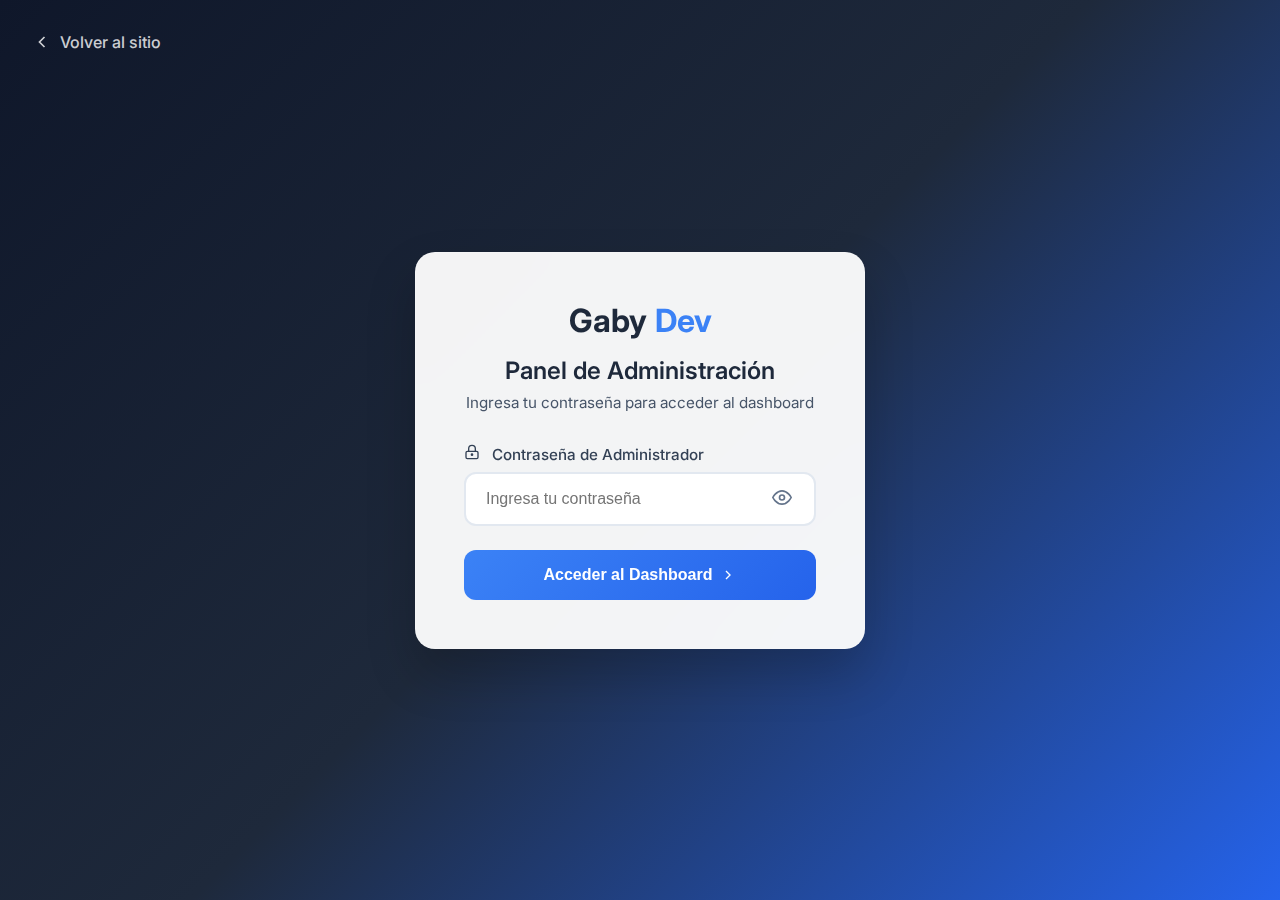
<file: admin-login.html>
<!DOCTYPE html>
<html lang="es">
<head>
  <meta charset="UTF-8">
  <meta name="viewport" content="width=device-width, initial-scale=1.0">
  <title>Panel de Administración - GabyDev</title>
  <meta name="robots" content="noindex, nofollow">
  
  <!-- Fonts -->
  <link rel="preconnect" href="https://fonts.googleapis.com">
  <link rel="preconnect" href="https://fonts.gstatic.com" crossorigin>
  <link href="https://fonts.googleapis.com/css2?family=Inter:wght@300;400;500;600;700&display=swap" rel="stylesheet">
  
  <!-- Back4App SDK -->
  <script src="https://npmcdn.com/parse@4.2.0/dist/parse.min.js"></script>
  
  <style>
    :root {
      --primary: #3b82f6;
      --primary-dark: #2563eb;
      --secondary: #f59e0b;
      --gray-50: #f8fafc;
      --gray-100: #f1f5f9;
      --gray-200: #e2e8f0;
      --gray-300: #cbd5e1;
      --gray-400: #94a3b8;
      --gray-500: #64748b;
      --gray-600: #475569;
      --gray-700: #334155;
      --gray-800: #1e293b;
      --gray-900: #0f172a;
      --red-500: #ef4444;
      --green-500: #10b981;
      --yellow-500: #f59e0b;
    }

    * {
      margin: 0;
      padding: 0;
      box-sizing: border-box;
    }

    body {
      font-family: 'Inter', sans-serif;
      background: linear-gradient(135deg, var(--gray-900) 0%, var(--gray-800) 50%, var(--primary-dark) 100%);
      min-height: 100vh;
      display: flex;
      align-items: center;
      justify-content: center;
      position: relative;
      overflow: hidden;
    }

    /* Animated background particles */
    .particles {
      position: absolute;
      top: 0;
      left: 0;
      width: 100%;
      height: 100%;
      overflow: hidden;
      z-index: 1;
    }

    .particle {
      position: absolute;
      background: rgba(59, 130, 246, 0.1);
      border-radius: 50%;
      animation: float 20s infinite linear;
    }

    .particle:nth-child(odd) {
      background: rgba(245, 158, 11, 0.1);
      animation-duration: 25s;
    }

    @keyframes float {
      0% {
        transform: translateY(100vh) rotate(0deg);
        opacity: 0;
      }
      10% {
        opacity: 1;
      }
      90% {
        opacity: 1;
      }
      100% {
        transform: translateY(-100vh) rotate(360deg);
        opacity: 0;
      }
    }

    .login-container {
      background: rgba(255, 255, 255, 0.95);
      backdrop-filter: blur(20px);
      border-radius: 20px;
      padding: 3rem;
      box-shadow: 0 25px 50px rgba(0, 0, 0, 0.2);
      border: 1px solid rgba(255, 255, 255, 0.2);
      max-width: 450px;
      width: 90%;
      position: relative;
      z-index: 10;
      animation: slideUp 0.8s ease-out;
    }

    @keyframes slideUp {
      from {
        opacity: 0;
        transform: translateY(50px);
      }
      to {
        opacity: 1;
        transform: translateY(0);
      }
    }

    .login-header {
      text-align: center;
      margin-bottom: 2rem;
    }

    .logo {
      display: flex;
      align-items: center;
      justify-content: center;
      gap: 0.5rem;
      margin-bottom: 1rem;
    }

    .logo-text {
      font-size: 2rem;
      font-weight: 700;
      color: var(--gray-800);
    }

    .logo-accent {
      font-size: 2rem;
      font-weight: 700;
      color: var(--primary);
    }

    .login-title {
      font-size: 1.5rem;
      font-weight: 600;
      color: var(--gray-800);
      margin-bottom: 0.5rem;
    }

    .login-subtitle {
      color: var(--gray-600);
      font-size: 0.95rem;
    }

    .form-group {
      margin-bottom: 1.5rem;
      position: relative;
    }

    .form-label {
      display: block;
      margin-bottom: 0.5rem;
      color: var(--gray-700);
      font-weight: 500;
      font-size: 0.95rem;
    }

    .form-input {
      width: 100%;
      padding: 1rem 1.25rem;
      border: 2px solid var(--gray-200);
      border-radius: 12px;
      font-size: 1rem;
      transition: all 0.3s ease;
      background: white;
      position: relative;
    }

    .form-input:focus {
      outline: none;
      border-color: var(--primary);
      box-shadow: 0 0 0 3px rgba(59, 130, 246, 0.1);
    }

    .password-toggle {
      position: absolute;
      right: 1rem;
      top: 50%;
      transform: translateY(-50%);
      background: none;
      border: none;
      color: var(--gray-500);
      cursor: pointer;
      padding: 0.5rem;
      transition: color 0.3s ease;
    }

    .password-toggle:hover {
      color: var(--gray-700);
    }

    .login-button {
      width: 100%;
      background: linear-gradient(135deg, var(--primary) 0%, var(--primary-dark) 100%);
      color: white;
      border: none;
      padding: 1rem 1.5rem;
      border-radius: 12px;
      font-size: 1rem;
      font-weight: 600;
      cursor: pointer;
      transition: all 0.3s ease;
      position: relative;
      overflow: hidden;
      display: flex;
      align-items: center;
      justify-content: center;
      gap: 0.5rem;
    }

    .login-button:hover {
      transform: translateY(-2px);
      box-shadow: 0 10px 25px rgba(59, 130, 246, 0.3);
    }

    .login-button:active {
      transform: translateY(0);
    }

    .login-button:disabled {
      opacity: 0.7;
      cursor: not-allowed;
      transform: none;
    }

    .error-message {
      background: rgba(239, 68, 68, 0.1);
      border: 1px solid rgba(239, 68, 68, 0.2);
      color: var(--red-500);
      padding: 1rem;
      border-radius: 8px;
      margin-bottom: 1rem;
      font-size: 0.9rem;
      display: none;
      animation: shake 0.5s ease-in-out;
    }

    @keyframes shake {
      0%, 100% { transform: translateX(0); }
      25% { transform: translateX(-5px); }
      75% { transform: translateX(5px); }
    }

    .loading-spinner {
      width: 20px;
      height: 20px;
      border: 2px solid rgba(255, 255, 255, 0.3);
      border-top: 2px solid white;
      border-radius: 50%;
      animation: spin 1s linear infinite;
      display: none;
    }

    @keyframes spin {
      to { transform: rotate(360deg); }
    }

    .back-link {
      position: absolute;
      top: 2rem;
      left: 2rem;
      color: rgba(255, 255, 255, 0.8);
      text-decoration: none;
      display: flex;
      align-items: center;
      gap: 0.5rem;
      font-weight: 500;
      transition: all 0.3s ease;
      z-index: 10;
    }

    .back-link:hover {
      color: white;
      transform: translateX(-5px);
    }

    @media (max-width: 480px) {
      .login-container {
        padding: 2rem;
        margin: 1rem;
      }
      
      .back-link {
        top: 1rem;
        left: 1rem;
      }
    }
  </style>
</head>
<body>
  <!-- Animated background particles -->
  <div class="particles"></div>

  <!-- Back to main site link -->
  <a href="index.html" class="back-link">
    <svg width="20" height="20" viewBox="0 0 24 24" fill="none" stroke="currentColor" stroke-width="2">
      <path d="m15 18-6-6 6-6"/>
    </svg>
    Volver al sitio
  </a>

  <!-- Login container -->
  <div class="login-container">
    <div class="login-header">
      <div class="logo">
        <span class="logo-text">Gaby</span>
        <span class="logo-accent">Dev</span>
      </div>
      <h1 class="login-title">Panel de Administración</h1>
      <p class="login-subtitle">Ingresa tu contraseña para acceder al dashboard</p>
    </div>

    <form id="loginForm">
      <div class="error-message" id="errorMessage"></div>
      
      <div class="form-group">
        <label for="password" class="form-label">
          <svg width="16" height="16" viewBox="0 0 24 24" fill="none" stroke="currentColor" stroke-width="2" style="display: inline; margin-right: 0.5rem;">
            <rect x="3" y="11" width="18" height="11" rx="2" ry="2"/>
            <circle cx="12" cy="16" r="1"/>
            <path d="M7 11V7a5 5 0 0 1 10 0v4"/>
          </svg>
          Contraseña de Administrador
        </label>
        <div style="position: relative;">
          <input 
            type="password" 
            id="password" 
            name="password" 
            class="form-input" 
            placeholder="Ingresa tu contraseña"
            required
            autocomplete="current-password"
          >
          <button type="button" class="password-toggle" id="togglePassword">
            <svg width="20" height="20" viewBox="0 0 24 24" fill="none" stroke="currentColor" stroke-width="2">
              <path d="M1 12s4-8 11-8 11 8 11 8-4 8-11 8-11-8-11-8z"/>
              <circle cx="12" cy="12" r="3"/>
            </svg>
          </button>
        </div>
      </div>

      <button type="submit" class="login-button" id="loginButton">
        <span id="buttonText">Acceder al Dashboard</span>
        <div class="loading-spinner" id="loadingSpinner"></div>
        <svg width="16" height="16" viewBox="0 0 24 24" fill="none" stroke="currentColor" stroke-width="2" id="buttonIcon">
          <path d="m9 18 6-6-6-6"/>
        </svg>
      </button>
    </form>
  </div>

  <script>
    // Initialize Parse
    Parse.initialize("bi5z5LWihjCMZ1CQSAlWINkV6gv2y7LJzkXbxgg6", "vsRT0IVv4jDuy8TwogfEebaWvPuaVkI4zWAmQgGD");
    Parse.serverURL = "https://parseapi.back4app.com/";

    // Create animated particles
    function createParticles() {
      const particlesContainer = document.querySelector('.particles');
      const particleCount = 50;

      for (let i = 0; i < particleCount; i++) {
        const particle = document.createElement('div');
        particle.classList.add('particle');
        
        const size = Math.random() * 4 + 2;
        const startPosition = Math.random() * 100;
        const delay = Math.random() * 20;
        
        particle.style.cssText = `
          width: ${size}px;
          height: ${size}px;
          left: ${startPosition}%;
          animation-delay: ${delay}s;
        `;
        
        particlesContainer.appendChild(particle);
      }
    }

    // Password toggle functionality
    document.getElementById('togglePassword').addEventListener('click', function() {
      const passwordInput = document.getElementById('password');
      const type = passwordInput.getAttribute('type') === 'password' ? 'text' : 'password';
      passwordInput.setAttribute('type', type);
      
      // Update icon
      this.innerHTML = type === 'password' 
        ? `<svg width="20" height="20" viewBox="0 0 24 24" fill="none" stroke="currentColor" stroke-width="2">
             <path d="M1 12s4-8 11-8 11 8 11 8-4 8-11 8-11-8-11-8z"/>
             <circle cx="12" cy="12" r="3"/>
           </svg>`
        : `<svg width="20" height="20" viewBox="0 0 24 24" fill="none" stroke="currentColor" stroke-width="2">
             <path d="M17.94 17.94A10.07 10.07 0 0 1 12 20c-7 0-11-8-11-8a18.45 18.45 0 0 1 5.06-5.94M9.9 4.24A9.12 9.12 0 0 1 12 4c7 0 11 8 11 8a18.5 18.5 0 0 1-2.16 3.19m-6.72-1.07a3 3 0 1 1-4.24-4.24"/>
             <line x1="1" y1="1" x2="23" y2="23"/>
           </svg>`;
    });

    // Form submission
    document.getElementById('loginForm').addEventListener('submit', async function(e) {
      e.preventDefault();
      
      const password = document.getElementById('password').value;
      const errorMessage = document.getElementById('errorMessage');
      const loginButton = document.getElementById('loginButton');
      const buttonText = document.getElementById('buttonText');
      const loadingSpinner = document.getElementById('loadingSpinner');
      const buttonIcon = document.getElementById('buttonIcon');
      
      // Hide error message
      errorMessage.style.display = 'none';
      
      // Show loading state
      loginButton.disabled = true;
      buttonText.textContent = 'Verificando...';
      loadingSpinner.style.display = 'block';
      buttonIcon.style.display = 'none';
      
      // Simulate network delay for better UX
      await new Promise(resolve => setTimeout(resolve, 1000));
      
      // Check password
      if (password === 'GabyDev2025!') {
        // Success - redirect to dashboard
        buttonText.textContent = 'Acceso concedido';
        loadingSpinner.style.display = 'none';
        buttonIcon.innerHTML = `
          <svg width="16" height="16" viewBox="0 0 24 24" fill="none" stroke="currentColor" stroke-width="2">
            <polyline points="20,6 9,17 4,12"/>
          </svg>
        `;
        buttonIcon.style.display = 'block';
        
        // Store login session
        localStorage.setItem('adminLoggedIn', 'true');
        localStorage.setItem('adminLoginTime', Date.now().toString());
        
        // Redirect to main page with admin access
        setTimeout(() => {
          window.location.href = 'index.html?admin=true';
        }, 1000);
        
      } else {
        // Error - wrong password
        errorMessage.textContent = '❌ Contraseña incorrecta. Verifica e intenta nuevamente.';
        errorMessage.style.display = 'block';
        
        // Reset button state
        loginButton.disabled = false;
        buttonText.textContent = 'Acceder al Dashboard';
        loadingSpinner.style.display = 'none';
        buttonIcon.innerHTML = `
          <svg width="16" height="16" viewBox="0 0 24 24" fill="none" stroke="currentColor" stroke-width="2">
            <path d="m9 18 6-6-6-6"/>
          </svg>
        `;
        buttonIcon.style.display = 'block';
        
        // Focus password input
        document.getElementById('password').focus();
        document.getElementById('password').select();
      }
    });

    // Auto-focus password input
    document.addEventListener('DOMContentLoaded', function() {
      createParticles();
      document.getElementById('password').focus();
    });

    // Handle Enter key
    document.getElementById('password').addEventListener('keypress', function(e) {
      if (e.key === 'Enter') {
        document.getElementById('loginForm').dispatchEvent(new Event('submit'));
      }
    });
  </script>
</body>
</html>
</file>
